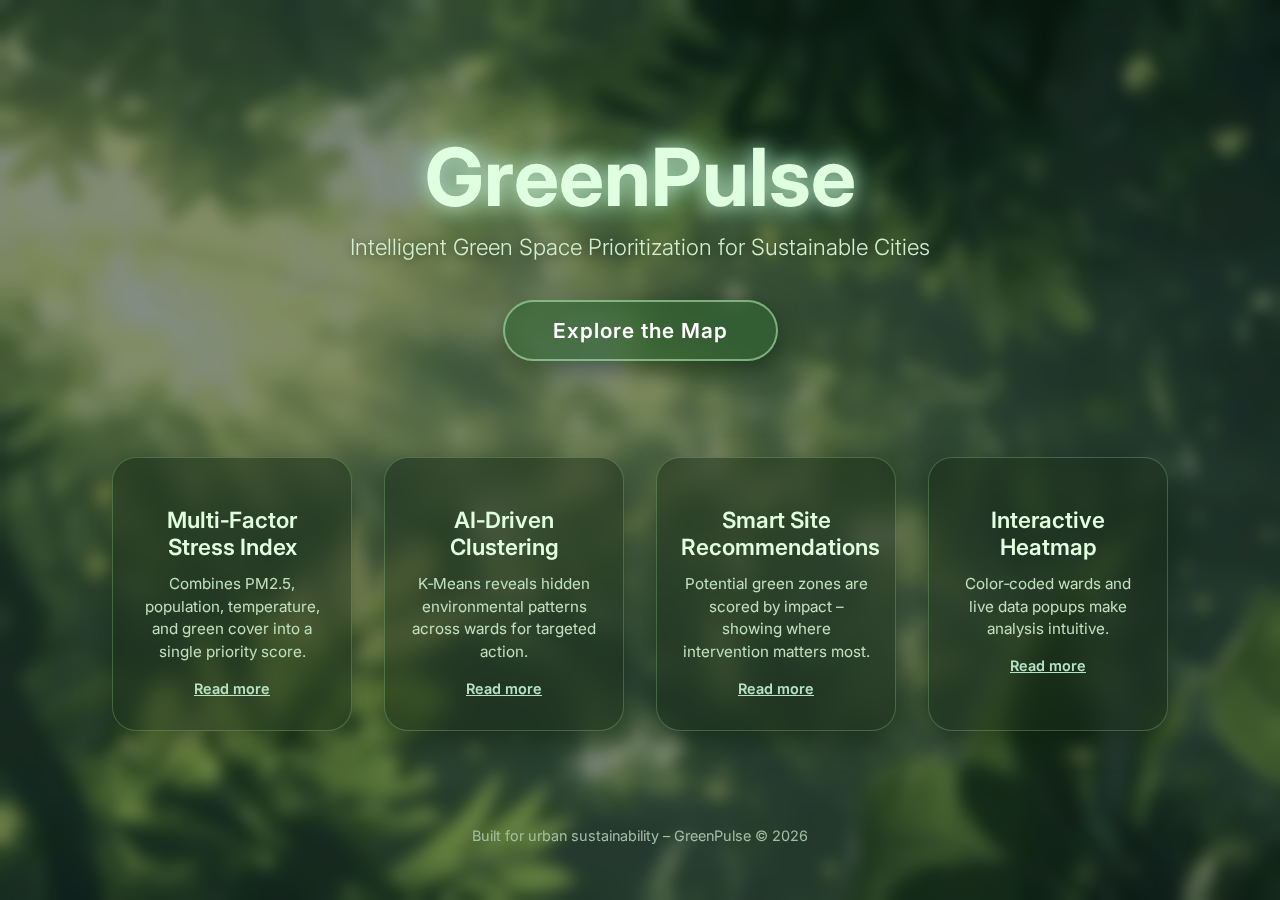
<file: index.html>
<!DOCTYPE html>
<html lang="en">
<head>
  <meta charset="UTF-8">
  <meta name="viewport" content="width=device-width, initial-scale=1.0">
  <title>GreenPulse – AI‑Driven Green Priority Indexing</title>
  <!-- Google Fonts -->
  <link href="https://fonts.googleapis.com/css2?family=Inter:wght@300;400;600;700&display=swap" rel="stylesheet">
 
  <link rel="stylesheet" href="style.css">
</head>
<body class="home-page">
  <div class="bg-overlay"></div>

  <div class="hero">
    <h1 class="glow">GreenPulse</h1>
    <p class="subhead">Intelligent Green Space Prioritization for Sustainable Cities</p>
    <a href="map.html" class="cta-button">Explore the Map</a>
  </div>

  <div class="features">
    <!-- Card 1 -->
    <div class="feature-card" onclick="expandCard(this)">
      <div class="icon"></div>
      <h3>Multi‑Factor Stress Index</h3>
      <p class="short-desc">Combines PM2.5, population, temperature, and green cover into a single priority score.</p>
      <div class="expanded-content">
        <p>Each ward gets a score based on these four factors. High scores indicate urgent need for green intervention. This holistic view replaces single‑factor analysis.</p>
        <span class="show-less" onclick="event.stopPropagation(); collapseCard(this)">Show less</span>
      </div>
      <span class="read-more">Read more</span>
    </div>

    <!-- Card 2 -->
    <div class="feature-card" onclick="expandCard(this)">
      <div class="icon"></div>
      <h3>AI‑Driven Clustering</h3>
      <p class="short-desc">K‑Means reveals hidden environmental patterns across wards for targeted action.</p>
      <div class="expanded-content">
        <p>Wards are grouped into three clusters based on their environmental profiles. For example, one cluster may contain high‑pollution, low‑green wards – ideal for priority intervention.</p>
        <span class="show-less" onclick="event.stopPropagation(); collapseCard(this)">Show less</span>
      </div>
      <span class="read-more">Read more</span>
    </div>

    <!-- Card 3 -->
    <div class="feature-card" onclick="expandCard(this)">
      <div class="icon"></div>
      <h3>Smart Site Recommendations</h3>
      <p class="short-desc">Potential green zones are scored by impact – showing where intervention matters most.</p>
      <div class="expanded-content">
        <p>Each potential land parcel is scored based on the priority of its containing ward, population density, and proximity to existing parks. Higher scores mean greater environmental benefit if greened.</p>
        <span class="show-less" onclick="event.stopPropagation(); collapseCard(this)">Show less</span>
      </div>
      <span class="read-more">Read more</span>
    </div>

    <!-- Card 4 -->
    <div class="feature-card" onclick="expandCard(this)">
      <div class="icon"></div>
      <h3>Interactive Heatmap</h3>
      <p class="short-desc">Color‑coded wards and live data popups make analysis intuitive.</p>
      <div class="expanded-content">
        <p>Wards are colored by priority level (Low/Medium/High). Hover over any ward to see its population, PM2.5, temperature, and green cover instantly.</p>
        <span class="show-less" onclick="event.stopPropagation(); collapseCard(this)">Show less</span>
      </div>
      <span class="read-more">Read more</span>
    </div>
  </div>

  <footer>
    <p>Built for urban sustainability – GreenPulse © 2026</p>
  </footer>

  <script>
    function expandCard(card) {
  card.classList.add('expanded');
  
  // Smoothly scroll the card into view if it's partially outside the viewport
  card.scrollIntoView({
    behavior: 'smooth',
    block: 'nearest',              // only scroll as much as necessary
    inline: 'nearest'
  });
}

    function collapseCard(link) {
      const card = link.closest('.feature-card');
      card.classList.remove('expanded');
    }
  </script>
</body>

</html>
</file>
<file: style.css>
/* ================= GLOBAL RESET ================= */
* {
  margin: 0;
  padding: 0;
  box-sizing: border-box;
}

body {
  font-family: 'Inter', sans-serif;
  background: #f5f5f5;
  height: 100vh;
  display: flex;
  flex-direction: column;
}

/* ================= MAP PAGE HEADER ================= */
.header {
  background: #2b8a5f74;
  padding: 12px 24px;
  box-shadow: 0 2px 8px rgba(0,0,0,0.1);
  z-index: 1000;
  flex-shrink: 0;
}

.header h2 {
  color: #2d6a4f;
  font-weight: 600;
  font-size: 1.5rem;
  margin-bottom: 4px;
}

.header p {
  color: #555;
  font-size: 0.9rem;
}

/* ================= MAP ================= */
#map {
  flex: 1;
  width: 100%;
  z-index: 1;
}

/* ================= INFO PANEL (hover only) ================= */
.info-panel {
  position: absolute;
  bottom: 50px;          /* from original */
  left: 20px;
  background: rgba(145, 230, 165, 0.138);
  padding: 16px;
  border-radius: 12px;
  box-shadow: 0 4px 20px rgba(0,0,0,0.2);
  z-index: 1500;          /* lower than chat */
  max-width: 260px;
  width: auto;
  display: none;          /* hidden by default, shown via JS */
  pointer-events: none;
  backdrop-filter: blur(4px);
  border: 1px solid rgba(255,255,255,0.5);
}

.info-panel .info-title {
  font-weight: 600;
  color: #2d6a4f;
  margin-bottom: 8px;
  font-size: 1rem;
  border-bottom: 1px solid #e0e0e0;
  padding-bottom: 4px;
}

.info-panel .info-content {
  font-size: 0.9rem;
  line-height: 1.6;
  color: #333;
}

/* ================= LEGEND ================= */
.legend {
  background: #2b8a5f62;
  padding: 12px 16px;
  border-radius: 10px;
  box-shadow: 0 2px 10px rgba(0,0,0,0.15);
  line-height: 1.5;
  font-size: 0.9rem;
  color: #333;
}

.legend h4 {
  margin: 0 0 8px 0;
  font-weight: 600;
  color: #2d6a4f;
  font-size: 1rem;
}

.legend hr {
  margin: 10px 0;
  border: none;
  border-top: 1px solid #ddd;
}

.legend i {
  width: 18px;
  height: 18px;
  float: left;
  margin-right: 8px;
  opacity: 0.8;
  border-radius: 3px;
}

/* ================= LEAFLET OVERRIDES ================= */
.leaflet-control-layers {
  border-radius: 8px;
  box-shadow: 0 2px 10px rgba(0,0,0,0.15);
  padding: 6px 10px;
  font-size: 0.9rem;
  background: #2b8a5f62;
}

.leaflet-control-layers label {
  font-weight: normal;
}

.leaflet-control-scale {
  background: white;
  border-radius: 4px;
  padding: 2px 6px;
  box-shadow: 0 1px 5px rgba(0,0,0,0.2);
}

.leaflet-tile-pane {
  filter: brightness(0.95) saturate(1.1);
}

/* ================= CHAT PANEL (always visible, fixed top) ================= */
#chat-panel {
  display: block !important;      /* always visible */
  position: absolute;
  top: 100px;                     /* fixed from top */
  left: 30px;
  width: 300px;
  background: rgba(255, 255, 255, 0.95);
  backdrop-filter: blur(10px);
  -webkit-backdrop-filter: blur(10px);
  border-radius: 16px;
  padding: 20px;
  box-shadow: 0 8px 32px rgba(0, 0, 0, 0.2);
  border: 1px solid rgba(255, 255, 255, 0.3);
  font-family: 'Inter', sans-serif;
  z-index: 2000;                  /* above everything */
  transition: none;                /* no hover effects */
}

#chat-panel .chat-title {
  font-weight: 600;
  font-size: 1.1rem;
  margin-bottom: 12px;
  color: #1e3c2c;
  display: flex;
  align-items: center;
  gap: 8px;
}

#chat-panel .chat-title::before {
  content: "🌿";
  font-size: 1.3rem;
}

#chat-input {
  width: 100%;
  padding: 12px 16px;
  border: 1px solid rgba(0, 0, 0, 0.1);
  border-radius: 30px;
  font-size: 0.95rem;
  font-family: 'Inter', sans-serif;
  background: rgba(255, 255, 255, 0.9);
  transition: all 0.2s;
  box-sizing: border-box;
}

#chat-input:focus {
  outline: none;
  border-color: #2e7d32;
  box-shadow: 0 0 0 3px rgba(46, 125, 50, 0.2);
  background: white;
}

#chat-send {
  margin-top: 10px;
  padding: 10px 20px;
  background: #2e7d32;
  color: white;
  border: none;
  border-radius: 30px;
  font-weight: 600;
  font-size: 0.95rem;
  cursor: pointer;
  transition: background 0.2s, transform 0.1s;
  width: 100%;
  font-family: 'Inter', sans-serif;
  letter-spacing: 0.3px;
}

#chat-send:hover {
  background: #1b5e20;
}

#chat-send:active {
  transform: scale(0.98);
}

#chat-response {
  margin-top: 15px;
  padding: 12px;
  background: rgba(0, 0, 0, 0.03);
  border-radius: 12px;
  font-size: 0.9rem;
  line-height: 1.5;
  color: #1e3c2c;
  border-left: 4px solid #2e7d32;
  min-height: 50px;
  max-height: 200px;
  overflow-y: auto;
  white-space: pre-wrap;
  word-wrap: break-word;
}

#chat-response::-webkit-scrollbar {
  width: 6px;
}

#chat-response::-webkit-scrollbar-track {
  background: rgba(0, 0, 0, 0.05);
  border-radius: 10px;
}

#chat-response::-webkit-scrollbar-thumb {
  background: #2e7d32;
  border-radius: 10px;
}

/* ================= HOMEPAGE STYLES ================= */
body.home-page {
  margin: 0;
  padding: 0;
  font-family: 'Inter', sans-serif;
  background: url('download.jpg') no-repeat center center fixed;
  background-size: cover;
  color: #fff;
  position: relative;
  min-height: 100vh;
  display: flex;
  flex-direction: column;
  align-items: center;
  justify-content: flex-start;
  overflow-y: auto;
  padding-top: 6rem;
}

.bg-overlay {
  position: fixed;
  top: 0;
  left: 0;
  width: 100%;
  height: 100%;
  background: rgba(10, 30, 20, 0.5);
  backdrop-filter: blur(8px);
  -webkit-backdrop-filter: blur(8px);
  z-index: 0;
}

.hero {
  position: relative;
  z-index: 1;
  text-align: center;
  padding: 2rem;
  max-width: 800px;
  margin: 0 auto;
}

.glow {
  font-size: 5rem;
  font-weight: 700;
  margin-bottom: 0.5rem;
  text-shadow: 0 0 20px #b7e4c7, 0 0 40px #6aaa7a;
  animation: pulse 4s infinite ease-in-out;
  color: #e0ffe0;
}

@keyframes pulse {
  0% { text-shadow: 0 0 20px #b7e4c7, 0 0 40px #6aaa7a; }
  50% { text-shadow: 0 0 30px #d0ffd0, 0 0 60px #8bc34a; }
  100% { text-shadow: 0 0 20px #b7e4c7, 0 0 40px #6aaa7a; }
}

.subhead {
  font-size: 1.4rem;
  font-weight: 300;
  margin-bottom: 2.5rem;
  color: #d0f0d0;
  text-shadow: 0 2px 10px rgba(0,0,0,0.5);
}

.cta-button {
  display: inline-block;
  background: rgba(50, 100, 50, 0.7);
  backdrop-filter: blur(5px);
  -webkit-backdrop-filter: blur(5px);
  border: 2px solid rgba(200, 255, 200, 0.5);
  color: #fff;
  font-size: 1.3rem;
  font-weight: 600;
  padding: 1rem 3rem;
  border-radius: 50px;
  text-decoration: none;
  letter-spacing: 1px;
  transition: all 0.3s ease;
  box-shadow: 0 8px 25px rgba(0, 30, 0, 0.5);
}

.cta-button:hover {
  background: rgba(70, 140, 70, 0.9);
  border-color: #b7e4c7;
  transform: scale(1.05);
  box-shadow: 0 15px 35px rgba(0, 80, 0, 0.6);
}

.features {
  position: relative;
  z-index: 1;
  display: flex;
  flex-wrap: wrap;
  justify-content: center;
  gap: 2rem;
  max-width: 1200px;
  margin: 4rem auto;
  padding: 0 2rem;
}

.feature-card {
  background: rgba(20, 40, 20, 0.5);
  backdrop-filter: blur(10px);
  -webkit-backdrop-filter: blur(10px);
  border: 1px solid rgba(150, 220, 150, 0.3);
  border-radius: 24px;
  padding: 2rem 1.5rem;
  width: 240px;
  text-align: center;
  box-shadow: 0 10px 30px rgba(0, 20, 0, 0.4);
  transition: transform 0.3s ease, background 0.3s ease, border-color 0.3s ease;
  cursor: pointer;
}

.feature-card:hover {
  transform: translateY(-8px);
  border-color: #b7e4c7;
  background: rgba(30, 60, 30, 0.6);
}

.feature-card.expanded {
  background: rgba(30, 60, 30, 0.7);
  border-color: #b7e4c7;
}

.feature-card .icon {
  font-size: 3rem;
  margin-bottom: 1rem;
  filter: drop-shadow(0 4px 8px #8bc34a);
}

.feature-card h3 {
  font-size: 1.4rem;
  margin-bottom: 0.8rem;
  color: #e0ffe0;
  font-weight: 600;
}

.feature-card p {
  font-size: 0.95rem;
  line-height: 1.5;
  color: #c0e0c0;
}

.feature-card .expanded-content {
  max-height: 0;
  overflow: hidden;
  transition: max-height 0.5s ease, margin 0.3s ease;
  margin-top: 0;
  color: #c0e0c0;
  font-size: 0.9rem;
  line-height: 1.5;
  text-align: left;
  overflow-y: auto;
  scrollbar-width: thin;
  scrollbar-color: #b7e4c7 #2d4a2d;
}

.feature-card.expanded .expanded-content {
  max-height: 1000px;
  margin-top: 1rem;
}

.feature-card .read-more {
  display: inline-block;
  margin-top: 1rem;
  color: #b7e4c7;
  font-size: 0.9rem;
  font-weight: 600;
  text-decoration: underline;
  cursor: pointer;
}

.feature-card.expanded .read-more {
  display: none;
}

.feature-card .show-less {
  display: none;
  margin-top: 1rem;
  color: #b7e4c7;
  font-size: 0.9rem;
  font-weight: 600;
  text-decoration: underline;
  cursor: pointer;
}

.feature-card.expanded .show-less {
  display: inline-block;
}

footer {
  position: relative;
  z-index: 1;
  text-align: center;
  padding: 2rem;
  color: #a0c0a0;
  font-size: 0.9rem;
}

@media (max-width: 768px) {
  .glow { font-size: 3.5rem; }
  .subhead { font-size: 1.2rem; }
  .feature-card { width: 100%; max-width: 300px; }
}
</file>
